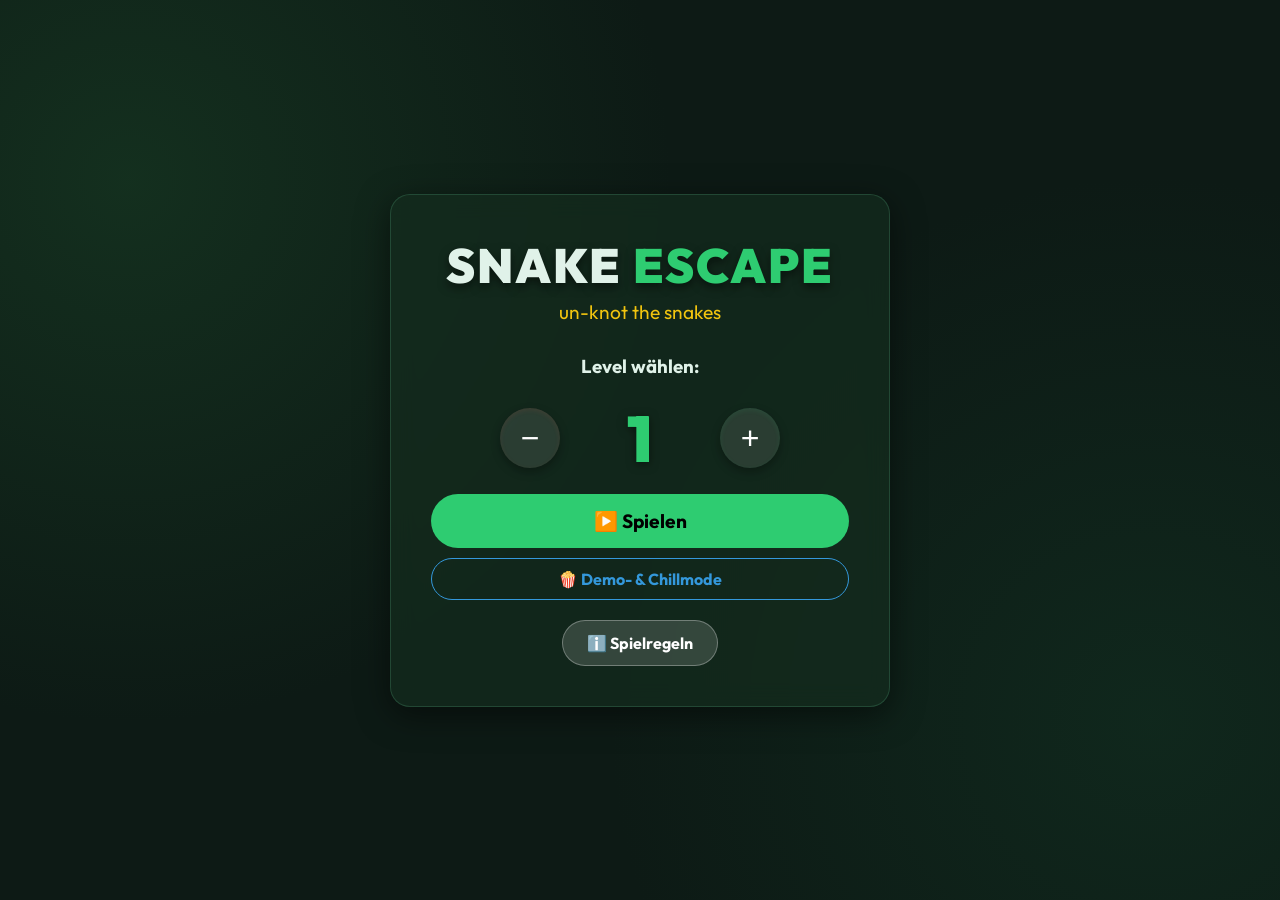
<file: index.html>
<!DOCTYPE html>
<html lang="de">
<head>
    <meta charset="UTF-8">
    <meta name="viewport" content="width=device-width, initial-scale=1.0, maximum-scale=1.0, user-scalable=no">
    <title>Snake Escape - True Slither Edition</title>
    <link rel="icon" type="image/png" href="favicon.png">
    <link href="https://fonts.googleapis.com/css2?family=Outfit:wght@400;700;900&display=swap" rel="stylesheet">
    <link rel="stylesheet" href="style.css">
</head>
<body>
    <div id="app">
        <!-- Start Screen -->
        <div id="start-screen" class="screen active">
            <div class="glass-panel text-center">
                <h1>SNAKE <span>ESCAPE</span></h1>
                <p class="subtitle" style="color: #f1c40f;">un-knot the snakes</p>
                
                <div class="level-selection">
                    <h3>Level wählen:</h3>
                    <div class="level-selector">
                        <button class="btn-icon btn-large btn-minus" id="prev-level-btn" onclick="changeLevel(-1)">−</button>
                        <div class="level-display">
                            <span id="level-number-display">1</span>
                        </div>
                        <button class="btn-icon btn-large btn-plus" id="next-level-btn" onclick="changeLevel(1)">+</button>
                    </div>
                    <p id="lock-warning" class="warning-text" style="opacity: 0;">Level noch gesperrt!</p>
                    
                    <button class="btn btn-primary" onclick="startSelectedLevel()" style="margin-top: 10px; width: 100%; font-size: 1.2rem; padding: 15px;">▶️ Spielen</button>
                    <button class="btn btn-secondary" onclick="startAutoPlay()" style="margin-top: 10px; width: 100%; font-size: 1rem; padding: 10px; border-color: var(--snake-blue); color: var(--snake-blue);">🍿 Demo- & Chillmode</button>
                </div>
                
                <button class="btn btn-info-main" style="margin-top: 20px;" onclick="openInfoModal()">ℹ️ Spielregeln</button>
            </div>
        </div>

        <!-- Game Screen -->
        <div id="game-screen" class="screen">
            <header class="hud">
                <button class="btn-icon" onclick="goHome()" title="Beenden">🏠</button>
                <div class="hud-center">
                    <div style="display: flex; align-items: center; gap: 15px;">
                        <button class="btn-icon btn-minus" onclick="changeLevelInGame(-1)" id="hud-prev-level" style="width: 30px; height: 30px; font-size: 1.2rem; border-radius: 5px;">−</button>
                        <h2 id="current-level-title" style="margin: 0;">Level 1</h2>
                        <button class="btn-icon btn-plus" onclick="changeLevelInGame(1)" id="hud-next-level" style="width: 30px; height: 30px; font-size: 1.2rem; border-radius: 5px;">+</button>
                    </div>
                    <div class="lives-display" id="lives-container"></div>
                </div>
                <div class="right-hud">
                    <button class="btn-icon" onclick="restartLevel()" title="Level Neu Starten">🔄</button>
                    <button class="btn-icon" onclick="openInfoModal()" title="Info">ℹ️</button>
                </div>
            </header>
            
            <main class="game-container">
                <div id="board-wrapper">
                    <div id="grid-bg"></div>
                    <svg id="game-svg" width="100%" height="100%">
                    <!-- SVG content dynamically generated -->
                    <g id="grid-layer"></g>
                    <g id="obstacles-layer"></g>
                    <g id="portals-layer"></g>
                    <g id="snakes-layer"></g>
                </svg>
                </div>
            </main>
        </div>

        <!-- Info Modal -->
        <div id="info-modal" class="modal">
            <div class="modal-content glass-panel">
                <button class="close-btn" onclick="closeInfoModal()">×</button>
                <h2>Spielregeln</h2>
                <div class="rules-content">
                    <p>🐍 <strong>Das Ziel:</strong> Klicke auf die Schlangenköpfe, damit sie sich aus dem Dschungel schlängeln. Entwirre das Chaos!</p>
                    <p>🚧 <strong>Die Regeln:</strong> Eine Schlange kann sich nur auf den Weg machen, wenn die gerade Linie von ihrem Kopf bis zum Spielfeldrand <strong>komplett frei</strong> von anderen Schlangenkörpern ist.</p>
                    <hr>
                    <h3>Features:</h3>
                    <ul>
                        <li>❤️ <strong>Leben:</strong> Du hast eine begrenzte Anzahl an Leben pro Level. Klickst du eine blockierte Schlange an, verlierst du ein Leben. Bei 0 Leben startet das Level neu!</li>
                        <li>🪨 <strong>Felsen:</strong> In höheren Leveln tauchen Felsen auf, um die herum du planen musst.</li>
                        <li>♾️ <strong>Endlos lösbar:</strong> Jedes Level wird dynamisch und garantiert lösbar generiert. Es gibt 99 Schwierigkeitsgrade!</li>
                    </ul>
                </div>
            </div>
        </div>

        <!-- Level Complete Screen -->
        <div id="win-screen" class="screen glass-panel" style="padding: 40px; margin: auto; max-width: 500px; z-index: 50;">
            <div class="text-center">
                <h2>Level Geschafft! 🎉</h2>
                <p>Das Knäuel ist entwirrt.</p>
                <div class="win-buttons">
                    <button class="btn btn-secondary-solid" onclick="restartLevel()">🔄 Neues Layout</button>
                    <button class="btn btn-primary" id="next-level-btn" onclick="nextLevel()">Nächstes Level ➡️</button>
                    <button class="btn btn-secondary" onclick="goHome()">🏠 Menü</button>
                </div>
            </div>
        </div>

        <!-- Game Complete Screen -->
        <div id="game-complete-screen" class="screen glass-panel" style="padding: 40px; margin: auto; max-width: 600px; z-index: 50;">
            <div class="text-center">
                <h1 style="color: var(--snake-yellow); font-size: 4rem;">🏆</h1>
                <h2 style="font-size: 2.5rem; margin-bottom: 10px; text-shadow: 0 0 20px var(--snake-yellow);">Spiel Durchgespielt!</h2>
                <p style="font-size: 1.2rem; margin-bottom: 20px;">Wahnsinn! Du hast alle 99 Level von Snake Escape gemeistert und jedes noch so verstrickte Schlangen-Knäuel gelöst.</p>
                <p style="font-size: 1rem; color: var(--snake-green); margin-bottom: 30px;">Du bist ein wahrer Schlangenflüsterer!</p>
                <div class="win-buttons">
                    <button class="btn btn-primary" onclick="goHome()">Zurück ins Menü</button>
                </div>
            </div>
        </div>
    </div>

    <script src="script.js"></script>
</body>
</html>
</file>
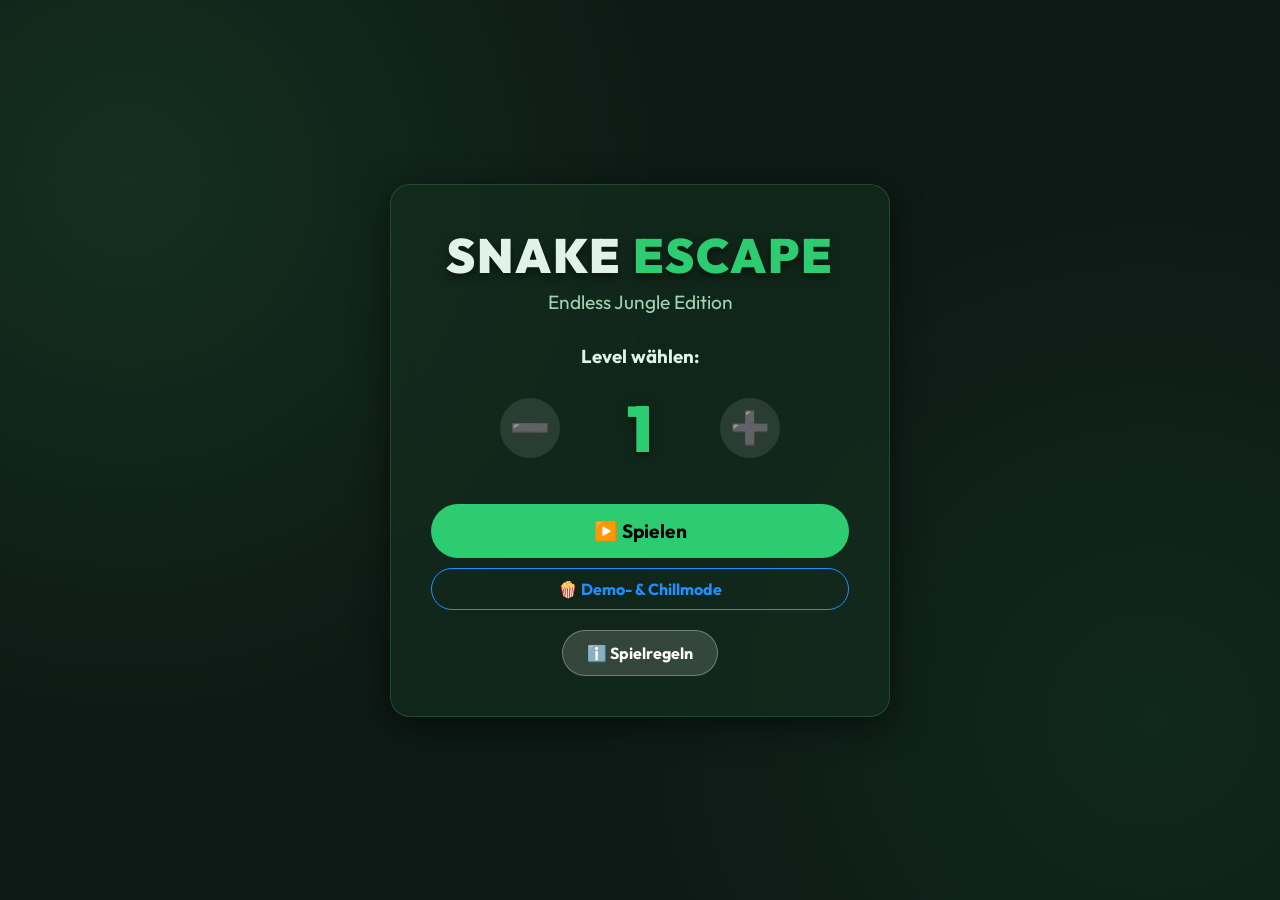
<file: versions/v1/index.html>
<!DOCTYPE html>
<html lang="de">
<head>
    <meta charset="UTF-8">
    <meta name="viewport" content="width=device-width, initial-scale=1.0, maximum-scale=1.0, user-scalable=no">
    <title>Snake Escape - True Slither Edition</title>
    <link href="https://fonts.googleapis.com/css2?family=Outfit:wght@400;700;900&display=swap" rel="stylesheet">
    <link rel="stylesheet" href="style.css">
</head>
<body>
    <div id="app">
        <!-- Start Screen -->
        <div id="start-screen" class="screen active">
            <div class="glass-panel text-center">
                <h1>SNAKE <span>ESCAPE</span></h1>
                <p class="subtitle">Endless Jungle Edition</p>
                
                <div class="level-selection">
                    <h3>Level wählen:</h3>
                    <div class="level-selector">
                        <button class="btn-icon btn-large" onclick="changeLevel(-1)">➖</button>
                        <div class="level-display">
                            <span id="level-number-display">1</span>
                        </div>
                        <button class="btn-icon btn-large" onclick="changeLevel(1)">➕</button>
                    </div>
                    <p id="lock-warning" class="warning-text" style="opacity: 0;">Level noch gesperrt!</p>
                    
                    <button class="btn btn-primary" onclick="startSelectedLevel()" style="margin-top: 10px; width: 100%; font-size: 1.2rem; padding: 15px;">▶️ Spielen</button>
                    <button class="btn btn-secondary" onclick="startAutoPlay()" style="margin-top: 10px; width: 100%; font-size: 1rem; padding: 10px; border-color: var(--snake-blue); color: var(--snake-blue);">🍿 Demo- & Chillmode</button>
                </div>
                
                <button class="btn btn-info-main" style="margin-top: 20px;" onclick="openInfoModal()">ℹ️ Spielregeln</button>
            </div>
        </div>

        <!-- Game Screen -->
        <div id="game-screen" class="screen">
            <header class="hud">
                <button class="btn-icon" onclick="goHome()" title="Beenden">🏠</button>
                <div class="hud-center">
                    <h2 id="current-level-title">Level 1</h2>
                    <div id="lives-container" class="lives-display">
                        <!-- Hearts injected by JS -->
                    </div>
                </div>
                <div class="right-hud">
                    <button class="btn-icon" onclick="restartLevel()" title="Level Neu Starten">🔄</button>
                    <button class="btn-icon" onclick="openInfoModal()" title="Info">ℹ️</button>
                </div>
            </header>
            
            <main class="game-container">
                <div id="board-wrapper">
                    <div id="grid-bg"></div>
                    <svg id="game-svg" xmlns="http://www.w3.org/2000/svg">
                        <g id="svg-rocks"></g>
                        <g id="svg-snakes"></g>
                    </svg>
                </div>
            </main>
        </div>

        <!-- Info Modal -->
        <div id="info-modal" class="modal">
            <div class="modal-content glass-panel">
                <button class="close-btn" onclick="closeInfoModal()">×</button>
                <h2>Spielregeln</h2>
                <div class="rules-content">
                    <p>🐍 <strong>Das Ziel:</strong> Klicke auf die Schlangenköpfe, damit sie sich aus dem Dschungel schlängeln. Entwirre das Chaos!</p>
                    <p>🚧 <strong>Die Regeln:</strong> Eine Schlange kann sich nur auf den Weg machen, wenn die gerade Linie von ihrem Kopf bis zum Spielfeldrand <strong>komplett frei</strong> von anderen Schlangenkörpern ist.</p>
                    <hr>
                    <h3>Features:</h3>
                    <ul>
                        <li>❤️ <strong>Leben:</strong> Du hast eine begrenzte Anzahl an Leben pro Level. Klickst du eine blockierte Schlange an, verlierst du ein Leben. Bei 0 Leben startet das Level neu!</li>
                        <li>🪨 <strong>Felsen:</strong> In höheren Leveln tauchen Felsen auf, um die herum du planen musst.</li>
                        <li>♾️ <strong>Endlos lösbar:</strong> Jedes Level wird dynamisch und garantiert lösbar generiert. Es gibt 99 Schwierigkeitsgrade!</li>
                    </ul>
                </div>
            </div>
        </div>

        <!-- Level Complete Modal -->
        <div id="win-modal" class="modal">
            <div class="modal-content glass-panel text-center">
                <h2>Level Geschafft! 🎉</h2>
                <p>Das Knäuel ist entwirrt.</p>
                <div class="win-buttons">
                    <button class="btn" onclick="restartLevel()">🔄 Neues Layout</button>
                    <button class="btn btn-primary" id="next-level-btn" onclick="nextLevel()">Nächstes Level ➡️</button>
                    <button class="btn btn-secondary" onclick="goHome()">🏠 Menü</button>
                </div>
            </div>
        </div>
    </div>

    <script src="script.js"></script>
</body>
</html>
</file>
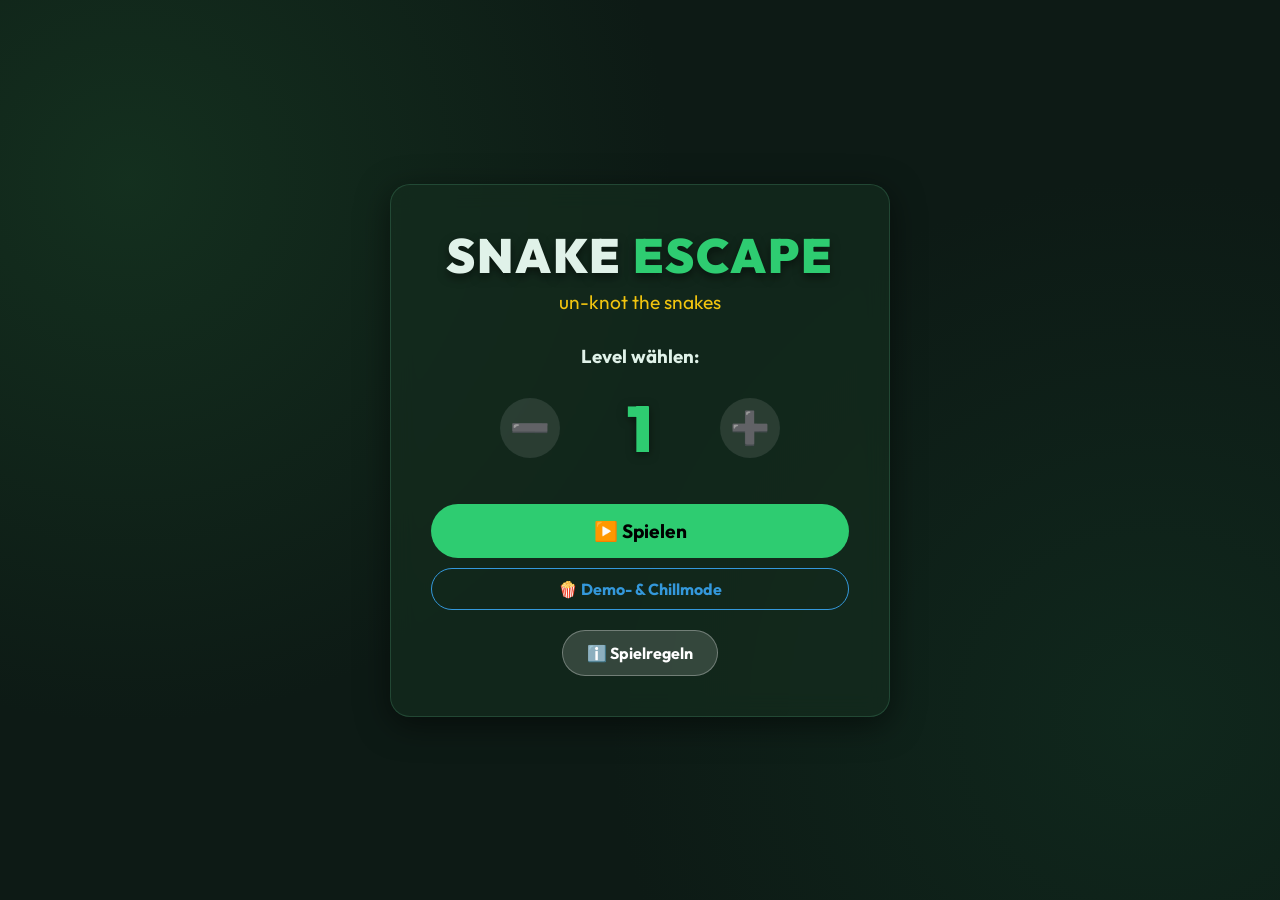
<file: versions/v10/index.html>
<!DOCTYPE html>
<html lang="de">
<head>
    <meta charset="UTF-8">
    <meta name="viewport" content="width=device-width, initial-scale=1.0, maximum-scale=1.0, user-scalable=no">
    <title>Snake Escape - True Slither Edition</title>
    <link href="https://fonts.googleapis.com/css2?family=Outfit:wght@400;700;900&display=swap" rel="stylesheet">
    <link rel="stylesheet" href="style.css">
</head>
<body>
    <div id="app">
        <!-- Start Screen -->
        <div id="start-screen" class="screen active">
            <div class="glass-panel text-center">
                <h1>SNAKE <span>ESCAPE</span></h1>
                <p class="subtitle" style="color: #f1c40f;">un-knot the snakes</p>
                
                <div class="level-selection">
                    <h3>Level wählen:</h3>
                    <div class="level-selector">
                        <button class="btn-icon btn-large" onclick="changeLevel(-1)">➖</button>
                        <div class="level-display">
                            <span id="level-number-display">1</span>
                        </div>
                        <button class="btn-icon btn-large" onclick="changeLevel(1)">➕</button>
                    </div>
                    <p id="lock-warning" class="warning-text" style="opacity: 0;">Level noch gesperrt!</p>
                    
                    <button class="btn btn-primary" onclick="startSelectedLevel()" style="margin-top: 10px; width: 100%; font-size: 1.2rem; padding: 15px;">▶️ Spielen</button>
                    <button class="btn btn-secondary" onclick="startAutoPlay()" style="margin-top: 10px; width: 100%; font-size: 1rem; padding: 10px; border-color: var(--snake-blue); color: var(--snake-blue);">🍿 Demo- & Chillmode</button>
                </div>
                
                <button class="btn btn-info-main" style="margin-top: 20px;" onclick="openInfoModal()">ℹ️ Spielregeln</button>
            </div>
        </div>

        <!-- Game Screen -->
        <div id="game-screen" class="screen">
            <header class="hud">
                <button class="btn-icon" onclick="goHome()" title="Beenden">🏠</button>
                <div class="hud-center">
                    <h2 id="current-level-title">Level 1</h2>
                    <div id="lives-container" class="lives-display">
                        <!-- Hearts injected by JS -->
                    </div>
                </div>
                <div class="right-hud">
                    <button class="btn-icon" onclick="restartLevel()" title="Level Neu Starten">🔄</button>
                    <button class="btn-icon" onclick="openInfoModal()" title="Info">ℹ️</button>
                </div>
            </header>
            
            <main class="game-container">
                <div id="board-wrapper">
                    <div id="grid-bg"></div>
                    <svg id="game-svg" width="100%" height="100%">
                    <!-- SVG content dynamically generated -->
                    <g id="grid-layer"></g>
                    <g id="obstacles-layer"></g>
                    <g id="portals-layer"></g>
                    <g id="snakes-layer"></g>
                </svg>
                </div>
            </main>
        </div>

        <!-- Info Modal -->
        <div id="info-modal" class="modal">
            <div class="modal-content glass-panel">
                <button class="close-btn" onclick="closeInfoModal()">×</button>
                <h2>Spielregeln</h2>
                <div class="rules-content">
                    <p>🐍 <strong>Das Ziel:</strong> Klicke auf die Schlangenköpfe, damit sie sich aus dem Dschungel schlängeln. Entwirre das Chaos!</p>
                    <p>🚧 <strong>Die Regeln:</strong> Eine Schlange kann sich nur auf den Weg machen, wenn die gerade Linie von ihrem Kopf bis zum Spielfeldrand <strong>komplett frei</strong> von anderen Schlangenkörpern ist.</p>
                    <hr>
                    <h3>Features:</h3>
                    <ul>
                        <li>❤️ <strong>Leben:</strong> Du hast eine begrenzte Anzahl an Leben pro Level. Klickst du eine blockierte Schlange an, verlierst du ein Leben. Bei 0 Leben startet das Level neu!</li>
                        <li>🪨 <strong>Felsen:</strong> In höheren Leveln tauchen Felsen auf, um die herum du planen musst.</li>
                        <li>♾️ <strong>Endlos lösbar:</strong> Jedes Level wird dynamisch und garantiert lösbar generiert. Es gibt 99 Schwierigkeitsgrade!</li>
                    </ul>
                </div>
            </div>
        </div>

        <!-- Level Complete Modal -->
        <div id="win-modal" class="modal">
            <div class="modal-content glass-panel text-center">
                <h2>Level Geschafft! 🎉</h2>
                <p>Das Knäuel ist entwirrt.</p>
                <div class="win-buttons">
                    <button class="btn" onclick="restartLevel()">🔄 Neues Layout</button>
                    <button class="btn btn-primary" id="next-level-btn" onclick="nextLevel()">Nächstes Level ➡️</button>
                    <button class="btn btn-secondary" onclick="goHome()">🏠 Menü</button>
                </div>
            </div>
        </div>
    </div>

    <script src="script.js"></script>
</body>
</html>
</file>
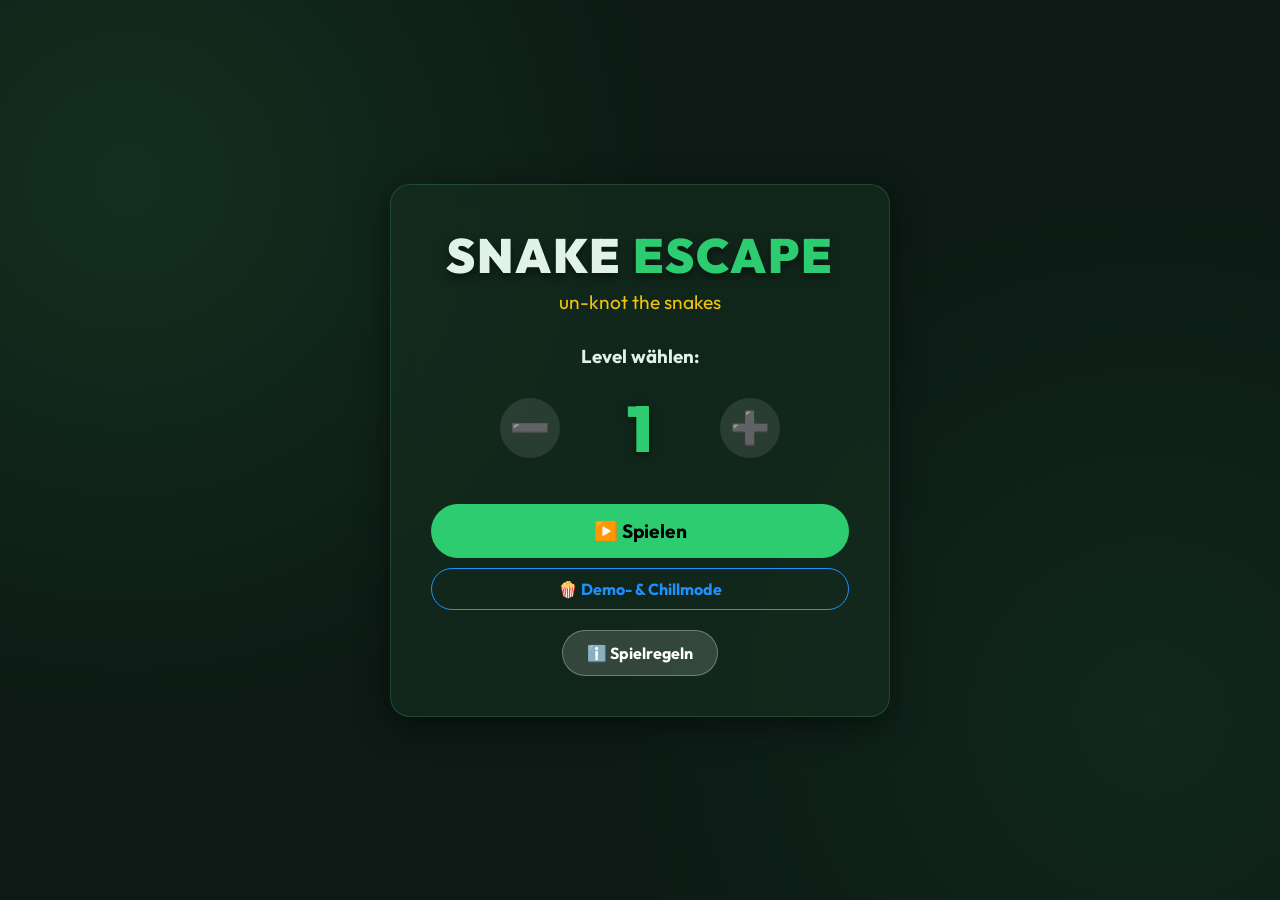
<file: versions/v3/index.html>
<!DOCTYPE html>
<html lang="de">
<head>
    <meta charset="UTF-8">
    <meta name="viewport" content="width=device-width, initial-scale=1.0, maximum-scale=1.0, user-scalable=no">
    <title>Snake Escape - True Slither Edition</title>
    <link href="https://fonts.googleapis.com/css2?family=Outfit:wght@400;700;900&display=swap" rel="stylesheet">
    <link rel="stylesheet" href="style.css">
</head>
<body>
    <div id="app">
        <!-- Start Screen -->
        <div id="start-screen" class="screen active">
            <div class="glass-panel text-center">
                <h1>SNAKE <span>ESCAPE</span></h1>
                <p class="subtitle" style="color: #f1c40f;">un-knot the snakes</p>
                
                <div class="level-selection">
                    <h3>Level wählen:</h3>
                    <div class="level-selector">
                        <button class="btn-icon btn-large" onclick="changeLevel(-1)">➖</button>
                        <div class="level-display">
                            <span id="level-number-display">1</span>
                        </div>
                        <button class="btn-icon btn-large" onclick="changeLevel(1)">➕</button>
                    </div>
                    <p id="lock-warning" class="warning-text" style="opacity: 0;">Level noch gesperrt!</p>
                    
                    <button class="btn btn-primary" onclick="startSelectedLevel()" style="margin-top: 10px; width: 100%; font-size: 1.2rem; padding: 15px;">▶️ Spielen</button>
                    <button class="btn btn-secondary" onclick="startAutoPlay()" style="margin-top: 10px; width: 100%; font-size: 1rem; padding: 10px; border-color: var(--snake-blue); color: var(--snake-blue);">🍿 Demo- & Chillmode</button>
                </div>
                
                <button class="btn btn-info-main" style="margin-top: 20px;" onclick="openInfoModal()">ℹ️ Spielregeln</button>
            </div>
        </div>

        <!-- Game Screen -->
        <div id="game-screen" class="screen">
            <header class="hud">
                <button class="btn-icon" onclick="goHome()" title="Beenden">🏠</button>
                <div class="hud-center">
                    <h2 id="current-level-title">Level 1</h2>
                    <div id="lives-container" class="lives-display">
                        <!-- Hearts injected by JS -->
                    </div>
                </div>
                <div class="right-hud">
                    <button class="btn-icon" onclick="restartLevel()" title="Level Neu Starten">🔄</button>
                    <button class="btn-icon" onclick="openInfoModal()" title="Info">ℹ️</button>
                </div>
            </header>
            
            <main class="game-container">
                <div id="board-wrapper">
                    <div id="grid-bg"></div>
                    <svg id="game-svg" xmlns="http://www.w3.org/2000/svg">
                        <g id="svg-rocks"></g>
                        <g id="svg-snakes"></g>
                    </svg>
                </div>
            </main>
        </div>

        <!-- Info Modal -->
        <div id="info-modal" class="modal">
            <div class="modal-content glass-panel">
                <button class="close-btn" onclick="closeInfoModal()">×</button>
                <h2>Spielregeln</h2>
                <div class="rules-content">
                    <p>🐍 <strong>Das Ziel:</strong> Klicke auf die Schlangenköpfe, damit sie sich aus dem Dschungel schlängeln. Entwirre das Chaos!</p>
                    <p>🚧 <strong>Die Regeln:</strong> Eine Schlange kann sich nur auf den Weg machen, wenn die gerade Linie von ihrem Kopf bis zum Spielfeldrand <strong>komplett frei</strong> von anderen Schlangenkörpern ist.</p>
                    <hr>
                    <h3>Features:</h3>
                    <ul>
                        <li>❤️ <strong>Leben:</strong> Du hast eine begrenzte Anzahl an Leben pro Level. Klickst du eine blockierte Schlange an, verlierst du ein Leben. Bei 0 Leben startet das Level neu!</li>
                        <li>🪨 <strong>Felsen:</strong> In höheren Leveln tauchen Felsen auf, um die herum du planen musst.</li>
                        <li>♾️ <strong>Endlos lösbar:</strong> Jedes Level wird dynamisch und garantiert lösbar generiert. Es gibt 99 Schwierigkeitsgrade!</li>
                    </ul>
                </div>
            </div>
        </div>

        <!-- Level Complete Modal -->
        <div id="win-modal" class="modal">
            <div class="modal-content glass-panel text-center">
                <h2>Level Geschafft! 🎉</h2>
                <p>Das Knäuel ist entwirrt.</p>
                <div class="win-buttons">
                    <button class="btn" onclick="restartLevel()">🔄 Neues Layout</button>
                    <button class="btn btn-primary" id="next-level-btn" onclick="nextLevel()">Nächstes Level ➡️</button>
                    <button class="btn btn-secondary" onclick="goHome()">🏠 Menü</button>
                </div>
            </div>
        </div>
    </div>

    <script src="script.js"></script>
</body>
</html>
</file>
<file: style.css>
:root {
    --bg-color: #0d1a15;
    --glass-bg: rgba(20, 45, 30, 0.7);
    --glass-border: rgba(100, 200, 150, 0.2);
    
    --snake-green: #2ecc71;
    --snake-red: #e74c3c;
    --snake-blue: #3498db;
    --snake-yellow: #f1c40f;
    --snake-purple: #9b59b6;
    --snake-orange: #e67e22;
    --snake-cyan: #00bcd4;
    --snake-pink: #ff7979;
    --snake-teal: #1abc9c;
    --snake-lime: #badc58;
    
    --text-main: #e0f2e9;
    --accent: #2ecc71;
    
    --tile-size: 40px;
}

* {
    box-sizing: border-box;
    margin: 0;
    padding: 0;
}

body {
    font-family: 'Outfit', sans-serif;
    background-color: var(--bg-color);
    background-image: 
        radial-gradient(circle at 10% 20%, rgba(30, 80, 45, 0.4) 0%, transparent 40%),
        radial-gradient(circle at 90% 80%, rgba(20, 60, 40, 0.4) 0%, transparent 40%);
    color: var(--text-main);
    overflow: hidden;
    touch-action: manipulation;
}

#app {
    width: 100vw;
    height: 100vh;
    position: relative;
}

.screen {
    position: absolute;
    top: 0; left: 0; right: 0; bottom: 0;
    display: none;
    flex-direction: column;
}

.screen.active {
    display: flex;
}

.glass-panel {
    background: var(--glass-bg);
    backdrop-filter: blur(12px);
    -webkit-backdrop-filter: blur(12px);
    border: 1px solid var(--glass-border);
    border-radius: 20px;
    box-shadow: 0 8px 32px rgba(0, 0, 0, 0.5);
}

#start-screen {
    justify-content: center;
    align-items: center;
    padding: 20px;
    z-index: 50;
}

#start-screen .glass-panel {
    padding: 40px;
    max-width: 500px;
    width: 100%;
}

h1 {
    font-size: 3rem;
    font-weight: 900;
    letter-spacing: 2px;
    margin-bottom: 5px;
    text-shadow: 0 4px 10px rgba(0,0,0,0.5);
}

h1 span {
    color: var(--accent);
}

.subtitle {
    font-size: 1.2rem;
    color: #a0d4b5;
    margin-bottom: 30px;
}

.level-selection h3 {
    margin-bottom: 15px;
}

.level-selector {
    display: flex;
    justify-content: center;
    align-items: center;
    gap: 20px;
    margin: 20px 0 5px 0;
}

.primary-btn {
    background: linear-gradient(145deg, #2ecc71, #27ae60);
    color: #000;
    border: none;
    padding: 15px 40px;
    font-size: 1.5rem;
    font-weight: 800;
    border-radius: 30px;
    cursor: pointer;
    width: 100%;
    transition: all 0.2s cubic-bezier(0.175, 0.885, 0.32, 1.275);
    font-family: inherit;
    margin-bottom: 15px;
    box-shadow: 0 6px 15px rgba(46, 204, 113, 0.4), inset 0 2px 5px rgba(255,255,255,0.3);
}
.primary-btn:hover {
    transform: translateY(-3px) scale(1.02);
    box-shadow: 0 10px 20px rgba(46, 204, 113, 0.5), inset 0 2px 5px rgba(255,255,255,0.4);
    filter: brightness(1.1);
}
.primary-btn:active {
    transform: translateY(2px) scale(0.98);
    box-shadow: 0 3px 10px rgba(46, 204, 113, 0.4);
}
.secondary-btn {
    background: linear-gradient(145deg, rgba(52, 152, 219, 0.1), rgba(52, 152, 219, 0.02));
    color: #3498db;
    border: 2px solid #3498db;
    padding: 12px 30px;
    font-size: 1.2rem;
    font-weight: bold;
    border-radius: 25px;
    cursor: pointer;
    width: 100%;
    transition: all 0.2s cubic-bezier(0.175, 0.885, 0.32, 1.275);
    font-family: inherit;
    margin-bottom: 15px;
    box-shadow: 0 4px 10px rgba(0,0,0,0.2);
}
.secondary-btn:hover {
    background: linear-gradient(145deg, rgba(52, 152, 219, 0.2), rgba(52, 152, 219, 0.05));
    transform: translateY(-2px) scale(1.02);
    box-shadow: 0 6px 15px rgba(52, 152, 219, 0.3);
}
.secondary-btn:active {
    transform: translateY(2px) scale(0.98);
    box-shadow: 0 2px 5px rgba(52, 152, 219, 0.3);
}

.level-display {
    font-size: 4rem;
    font-weight: 900;
    width: 120px;
    text-align: center;
    color: var(--accent);
    text-shadow: 0 2px 10px rgba(0,0,0,0.5);
}

.warning-text {
    color: var(--snake-red);
    font-weight: bold;
    height: 20px;
    transition: opacity 0.3s;
}

.btn {
    padding: 12px 24px;
    border: none;
    border-radius: 30px;
    font-size: 1rem;
    font-weight: bold;
    cursor: pointer;
    transition: all 0.2s;
    font-family: inherit;
    color: white;
}

.btn-info-main {
    background: rgba(255,255,255,0.15);
    border: 1px solid rgba(255,255,255,0.3);
}
.btn-primary {
    background: var(--accent);
    color: #000;
}
.btn-primary:disabled {
    background: #555;
    color: #999;
    cursor: not-allowed;
}
.btn-secondary {
    background: transparent;
    border: 1px solid var(--text-main);
}
.btn-secondary-solid {
    background: #e0f2e9;
    color: #000;
    border: none;
}
.btn:hover:not(:disabled) {
    transform: scale(1.05);
}

.hud {
    display: flex;
    justify-content: space-between;
    align-items: center;
    padding: 15px 20px;
    background: rgba(0,0,0,0.3);
    backdrop-filter: blur(5px);
    z-index: 10;
}

.hud-center {
    display: flex;
    flex-direction: column;
    align-items: center;
    gap: 4px;
}

.lives-display {
    display: flex;
    gap: 5px;
    height: 24px;
}

.heart {
    font-size: 1.2rem;
    transition: all 0.3s cubic-bezier(0.175, 0.885, 0.32, 1.275);
}

.heart.lost {
    opacity: 0.2;
    transform: scale(0.5);
    filter: grayscale(100%);
}

.heart.pop {
    animation: heartPop 0.4s ease-out;
}

@keyframes heartPop {
    0% { transform: scale(1); }
    50% { transform: scale(1.5); }
    100% { transform: scale(1); }
}

.level-controls button {
    width: 60px;
    height: 60px;
    border-radius: 50%;
    font-size: 2.2rem;
    font-weight: bold;
    cursor: pointer;
    transition: all 0.2s cubic-bezier(0.175, 0.885, 0.32, 1.275);
    display: flex;
    align-items: center;
    justify-content: center;
    line-height: 1;
    color: white;
    background: linear-gradient(145deg, rgba(255,255,255,0.2), rgba(255,255,255,0.05));
    border: 2px solid rgba(255,255,255,0.3);
    box-shadow: 0 4px 10px rgba(0,0,0,0.3), inset 0 2px 5px rgba(255,255,255,0.1);
}
.level-controls button:active {
    transform: scale(0.9) translateY(2px);
    box-shadow: 0 2px 5px rgba(0,0,0,0.3);
}
.btn-minus {
    background: linear-gradient(145deg, rgba(231, 76, 60, 0.2), rgba(231, 76, 60, 0.05));
    border: 2px solid rgba(231, 76, 60, 0.4);
    color: white;
    box-shadow: 0 4px 10px rgba(0,0,0,0.3), inset 0 2px 5px rgba(231,76,60,0.1);
}
.btn-minus:hover {
    background: linear-gradient(145deg, rgba(231, 76, 60, 0.4), rgba(231, 76, 60, 0.1));
    border-color: #e74c3c;
    color: #e74c3c;
    box-shadow: 0 6px 15px rgba(231, 76, 60, 0.3), inset 0 2px 5px rgba(255,255,255,0.2);
    transform: translateY(-2px);
}
.btn-plus {
    background: linear-gradient(145deg, rgba(46, 204, 113, 0.2), rgba(46, 204, 113, 0.05));
    border: 2px solid rgba(46, 204, 113, 0.4);
    color: white;
    box-shadow: 0 4px 10px rgba(0,0,0,0.3), inset 0 2px 5px rgba(46,204,113,0.1);
}
.btn-plus:hover {
    background: linear-gradient(145deg, rgba(46, 204, 113, 0.4), rgba(46, 204, 113, 0.1));
    border-color: #2ecc71;
    color: #2ecc71;
    box-shadow: 0 6px 15px rgba(46, 204, 113, 0.3), inset 0 2px 5px rgba(255,255,255,0.2);
    transform: translateY(-2px);
}

.btn-icon {
    background: rgba(255,255,255,0.1);
    border: none;
    color: white;
    font-size: 1.5rem;
    width: 44px;
    height: 44px;
    border-radius: 50%;
    cursor: pointer;
    display: flex;
    justify-content: center;
    align-items: center;
    transition: 0.2s;
}
.btn-icon:hover {
    background: rgba(255,255,255,0.2);
}
.btn-large {
    width: 60px;
    height: 60px;
    font-size: 2rem;
}

.right-hud {
    display: flex;
    gap: 10px;
}

.game-container {
    flex: 1;
    display: flex;
    justify-content: center;
    align-items: center;
    overflow: hidden;
    padding: 10px;
}

#board-wrapper {
    position: relative;
}

#game-svg {
    position: absolute;
    top: 0; left: 0;
    width: 100%; height: 100%;
    z-index: 2;
    overflow: visible;
}

.snake-body {
    fill: none;
    stroke-linecap: round;
    stroke-linejoin: round;
    transition: opacity 0.3s;
    cursor: pointer;
}

.snake-head {
    fill: currentColor;
    cursor: pointer;
    transform-origin: 0px 10px;
}

.snake-group {
    filter: drop-shadow(0 4px 6px rgba(0,0,0,0.4));
    transition: filter 0.3s;
}

.snake-group:hover {
    filter: drop-shadow(0 0 10px currentColor);
}

.idle-look {
    animation: headLookAround 2s ease-in-out;
}

@keyframes headLookAround {
    0% { transform: rotate(0deg); }
    20% { transform: rotate(-12deg); }
    40% { transform: rotate(12deg); }
    60% { transform: rotate(-6deg); }
    80% { transform: rotate(6deg); }
    100% { transform: rotate(0deg); }
}

.snake-tongue {
    stroke: red;
    stroke-width: 1.5px;
    fill: none;
    transform-origin: 0px -15px;
    transform: scaleY(0);
}

.snake-head.flick .snake-tongue {
    animation: tongueFlick 0.6s ease-in-out;
}

@keyframes tongueFlick {
    0% { transform: scaleY(0); }
    15% { transform: scaleY(1); }
    30% { transform: scaleY(0); }
    45% { transform: scaleY(1); }
    60% { transform: scaleY(0); }
    100% { transform: scaleY(0); }
}

.snake-eye {
    fill: #fff;
}

.rock-rect {
    stroke-width: 3;
    rx: 6; ry: 6;
    filter: drop-shadow(0 4px 4px rgba(0,0,0,0.5));
}

.moving-obstacle {
    transition: x 0.4s linear, y 0.4s linear;
}

.portal-hole {
    fill: #050a08;
    stroke-width: 3;
    animation: portalPulse 2s infinite alternate ease-in-out;
}

@keyframes portalPulse {
    0% { stroke-width: 2; filter: drop-shadow(0 0 2px currentColor); }
    100% { stroke-width: 5; filter: drop-shadow(0 0 10px currentColor); }
}
.rock-brown {
    fill: #5d4037;
    stroke: #3e2723;
}
.rock-gray {
    fill: #7f8c8d;
    stroke: #2c3e50;
}
.rock-mossy {
    fill: #4a5d23;
    stroke: #2e3e14;
}

.wiggle {
    animation: wiggleAnim 0.3s ease-in-out;
}

.flash-anim {
    animation: doubleFlash 0.6s ease-in-out;
}

.hint-flash {
    animation: tripleFlash 0.9s ease-in-out;
}

@keyframes tripleFlash {
    0% { filter: drop-shadow(0 4px 6px rgba(0,0,0,0.4)); }
    16% { filter: drop-shadow(0 0 15px currentColor); }
    33% { filter: drop-shadow(0 4px 6px rgba(0,0,0,0.4)); }
    50% { filter: drop-shadow(0 0 15px currentColor); }
    66% { filter: drop-shadow(0 4px 6px rgba(0,0,0,0.4)); }
    83% { filter: drop-shadow(0 0 15px currentColor); }
    100% { filter: drop-shadow(0 4px 6px rgba(0,0,0,0.4)); }
}

@keyframes doubleFlash {
    0% { opacity: 1; filter: brightness(1); }
    25% { opacity: 0.4; filter: brightness(2); }
    50% { opacity: 1; filter: brightness(1); }
    75% { opacity: 0.4; filter: brightness(2); }
    100% { opacity: 1; filter: brightness(1); }
}

@keyframes wiggleAnim {
    0% { transform: translateX(0); }
    25% { transform: translateX(-4px); }
    50% { transform: translateX(4px); }
    75% { transform: translateX(-4px); }
    100% { transform: translateX(0); }
}

.modal {
    position: fixed;
    top: 0; left: 0; right: 0; bottom: 0;
    background: rgba(0,0,0,0.7);
    display: none;
    justify-content: center;
    align-items: center;
    z-index: 100;
    padding: 20px;
}

.modal.active {
    display: flex;
}

.modal-content {
    padding: 30px;
    max-width: 500px;
    width: 100%;
    position: relative;
    max-height: 90vh;
    overflow-y: auto;
}

.close-btn {
    position: absolute;
    top: 15px; right: 15px;
    background: transparent;
    border: none;
    color: white;
    font-size: 2rem;
    cursor: pointer;
    line-height: 1;
}

.rules-content {
    margin-top: 20px;
    line-height: 1.6;
}

.rules-content h3 {
    margin: 15px 0 10px;
}
.rules-content ul {
    list-style: none;
}
.rules-content li {
    margin-bottom: 10px;
    background: rgba(0,0,0,0.2);
    padding: 10px;
    border-radius: 8px;
}

.text-center { text-align: center; }
.win-buttons {
    display: flex;
    gap: 10px;
    justify-content: center;
    margin-top: 20px;
    flex-wrap: wrap;
}
</file>
<file: versions/v1/style.css>
:root {
    --bg-color: #0d1a15;
    --glass-bg: rgba(20, 45, 30, 0.7);
    --glass-border: rgba(100, 200, 150, 0.2);
    
    --snake-green: #2ecc71;
    --snake-red: #ff4757;
    --snake-blue: #1e90ff;
    --snake-yellow: #f1c40f;
    --snake-purple: #9b59b6;
    
    --text-main: #e0f2e9;
    --accent: #2ecc71;
    
    --tile-size: 40px;
}

* {
    box-sizing: border-box;
    margin: 0;
    padding: 0;
}

body {
    font-family: 'Outfit', sans-serif;
    background-color: var(--bg-color);
    background-image: 
        radial-gradient(circle at 10% 20%, rgba(30, 80, 45, 0.4) 0%, transparent 40%),
        radial-gradient(circle at 90% 80%, rgba(20, 60, 40, 0.4) 0%, transparent 40%);
    color: var(--text-main);
    overflow: hidden;
    touch-action: manipulation;
}

#app {
    width: 100vw;
    height: 100vh;
    position: relative;
}

.screen {
    position: absolute;
    top: 0; left: 0; right: 0; bottom: 0;
    display: none;
    flex-direction: column;
}

.screen.active {
    display: flex;
}

.glass-panel {
    background: var(--glass-bg);
    backdrop-filter: blur(12px);
    -webkit-backdrop-filter: blur(12px);
    border: 1px solid var(--glass-border);
    border-radius: 20px;
    box-shadow: 0 8px 32px rgba(0, 0, 0, 0.5);
}

#start-screen {
    justify-content: center;
    align-items: center;
    padding: 20px;
    z-index: 50;
}

#start-screen .glass-panel {
    padding: 40px;
    max-width: 500px;
    width: 100%;
}

h1 {
    font-size: 3rem;
    font-weight: 900;
    letter-spacing: 2px;
    margin-bottom: 5px;
    text-shadow: 0 4px 10px rgba(0,0,0,0.5);
}

h1 span {
    color: var(--accent);
}

.subtitle {
    font-size: 1.2rem;
    color: #a0d4b5;
    margin-bottom: 30px;
}

.level-selection h3 {
    margin-bottom: 15px;
}

.level-selector {
    display: flex;
    justify-content: center;
    align-items: center;
    gap: 20px;
    margin: 20px 0 5px 0;
}

.level-display {
    font-size: 4rem;
    font-weight: 900;
    width: 120px;
    text-align: center;
    color: var(--accent);
    text-shadow: 0 2px 10px rgba(0,0,0,0.5);
}

.warning-text {
    color: var(--snake-red);
    font-weight: bold;
    height: 20px;
    transition: opacity 0.3s;
}

.btn {
    padding: 12px 24px;
    border: none;
    border-radius: 30px;
    font-size: 1rem;
    font-weight: bold;
    cursor: pointer;
    transition: all 0.2s;
    font-family: inherit;
    color: white;
}

.btn-info-main {
    background: rgba(255,255,255,0.15);
    border: 1px solid rgba(255,255,255,0.3);
}
.btn-primary {
    background: var(--accent);
    color: #000;
}
.btn-primary:disabled {
    background: #555;
    color: #999;
    cursor: not-allowed;
}
.btn-secondary {
    background: transparent;
    border: 1px solid var(--text-main);
}
.btn:hover:not(:disabled) {
    transform: scale(1.05);
}

.hud {
    display: flex;
    justify-content: space-between;
    align-items: center;
    padding: 15px 20px;
    background: rgba(0,0,0,0.3);
    backdrop-filter: blur(5px);
    z-index: 10;
}

.hud-center {
    display: flex;
    flex-direction: column;
    align-items: center;
    gap: 4px;
}

.lives-display {
    display: flex;
    gap: 5px;
    height: 24px;
}

.heart {
    font-size: 1.2rem;
    transition: all 0.3s cubic-bezier(0.175, 0.885, 0.32, 1.275);
}

.heart.lost {
    opacity: 0.2;
    transform: scale(0.5);
    filter: grayscale(100%);
}

.heart.pop {
    animation: heartPop 0.4s ease-out;
}

@keyframes heartPop {
    0% { transform: scale(1); }
    50% { transform: scale(1.5); }
    100% { transform: scale(1); }
}

.btn-icon {
    background: rgba(255,255,255,0.1);
    border: none;
    color: white;
    font-size: 1.5rem;
    width: 44px;
    height: 44px;
    border-radius: 50%;
    cursor: pointer;
    display: flex;
    justify-content: center;
    align-items: center;
    transition: 0.2s;
}
.btn-icon:hover {
    background: rgba(255,255,255,0.2);
}
.btn-large {
    width: 60px;
    height: 60px;
    font-size: 2rem;
}

.right-hud {
    display: flex;
    gap: 10px;
}

.game-container {
    flex: 1;
    display: flex;
    justify-content: center;
    align-items: center;
    overflow: hidden;
    padding: 10px;
}

#board-wrapper {
    position: relative;
}

#game-svg {
    position: absolute;
    top: 0; left: 0;
    width: 100%; height: 100%;
    z-index: 2;
    overflow: visible;
}

.snake-body {
    fill: none;
    stroke-linecap: round;
    stroke-linejoin: round;
    filter: drop-shadow(0 4px 6px rgba(0,0,0,0.4));
    transition: opacity 0.3s;
    cursor: pointer;
}

.snake-body:hover {
    filter: drop-shadow(0 0 8px currentColor);
}

.snake-head {
    fill: currentColor;
    cursor: pointer;
    filter: drop-shadow(0 4px 6px rgba(0,0,0,0.4));
    transform-origin: center;
}

.snake-group {
    animation: snakeBreathe 4s infinite alternate ease-in-out;
}

@keyframes snakeBreathe {
    0% { transform: translate(-1px, 0px); }
    50% { transform: translate(1px, 1px); }
    100% { transform: translate(0px, -1px); }
}

.idle-look {
    animation: headLookAround 2s ease-in-out;
}

@keyframes headLookAround {
    0% { transform: var(--base-translate) var(--base-rotate) rotate(0deg); }
    20% { transform: var(--base-translate) var(--base-rotate) rotate(-15deg); }
    40% { transform: var(--base-translate) var(--base-rotate) rotate(15deg); }
    60% { transform: var(--base-translate) var(--base-rotate) rotate(-5deg); }
    80% { transform: var(--base-translate) var(--base-rotate) rotate(5deg); }
    100% { transform: var(--base-translate) var(--base-rotate) rotate(0deg); }
}

.snake-eye {
    fill: #fff;
}

.rock-rect {
    fill: #5d4037;
    stroke: #3e2723;
    stroke-width: 3;
    rx: 6; ry: 6;
    filter: drop-shadow(0 4px 4px rgba(0,0,0,0.5));
}

.wiggle {
    animation: wiggleAnim 0.3s ease-in-out;
}

.flash-anim {
    animation: doubleFlash 0.6s ease-in-out;
}

@keyframes doubleFlash {
    0% { opacity: 1; filter: brightness(1); }
    25% { opacity: 0.4; filter: brightness(2); }
    50% { opacity: 1; filter: brightness(1); }
    75% { opacity: 0.4; filter: brightness(2); }
    100% { opacity: 1; filter: brightness(1); }
}

@keyframes wiggleAnim {
    0% { transform: translateX(0); }
    25% { transform: translateX(-4px); }
    50% { transform: translateX(4px); }
    75% { transform: translateX(-4px); }
    100% { transform: translateX(0); }
}

.modal {
    position: fixed;
    top: 0; left: 0; right: 0; bottom: 0;
    background: rgba(0,0,0,0.7);
    display: none;
    justify-content: center;
    align-items: center;
    z-index: 100;
    padding: 20px;
}

.modal.active {
    display: flex;
}

.modal-content {
    padding: 30px;
    max-width: 500px;
    width: 100%;
    position: relative;
    max-height: 90vh;
    overflow-y: auto;
}

.close-btn {
    position: absolute;
    top: 15px; right: 15px;
    background: transparent;
    border: none;
    color: white;
    font-size: 2rem;
    cursor: pointer;
    line-height: 1;
}

.rules-content {
    margin-top: 20px;
    line-height: 1.6;
}

.rules-content h3 {
    margin: 15px 0 10px;
}
.rules-content ul {
    list-style: none;
}
.rules-content li {
    margin-bottom: 10px;
    background: rgba(0,0,0,0.2);
    padding: 10px;
    border-radius: 8px;
}

.text-center { text-align: center; }
.win-buttons {
    display: flex;
    gap: 10px;
    justify-content: center;
    margin-top: 20px;
    flex-wrap: wrap;
}
</file>
<file: versions/v10/style.css>
:root {
    --bg-color: #0d1a15;
    --glass-bg: rgba(20, 45, 30, 0.7);
    --glass-border: rgba(100, 200, 150, 0.2);
    
    --snake-green: #2ecc71;
    --snake-red: #e74c3c;
    --snake-blue: #3498db;
    --snake-yellow: #f1c40f;
    --snake-purple: #9b59b6;
    --snake-orange: #e67e22;
    --snake-cyan: #00bcd4;
    --snake-pink: #ff7979;
    --snake-teal: #1abc9c;
    --snake-lime: #badc58;
    
    --text-main: #e0f2e9;
    --accent: #2ecc71;
    
    --tile-size: 40px;
}

* {
    box-sizing: border-box;
    margin: 0;
    padding: 0;
}

body {
    font-family: 'Outfit', sans-serif;
    background-color: var(--bg-color);
    background-image: 
        radial-gradient(circle at 10% 20%, rgba(30, 80, 45, 0.4) 0%, transparent 40%),
        radial-gradient(circle at 90% 80%, rgba(20, 60, 40, 0.4) 0%, transparent 40%);
    color: var(--text-main);
    overflow: hidden;
    touch-action: manipulation;
}

#app {
    width: 100vw;
    height: 100vh;
    position: relative;
}

.screen {
    position: absolute;
    top: 0; left: 0; right: 0; bottom: 0;
    display: none;
    flex-direction: column;
}

.screen.active {
    display: flex;
}

.glass-panel {
    background: var(--glass-bg);
    backdrop-filter: blur(12px);
    -webkit-backdrop-filter: blur(12px);
    border: 1px solid var(--glass-border);
    border-radius: 20px;
    box-shadow: 0 8px 32px rgba(0, 0, 0, 0.5);
}

#start-screen {
    justify-content: center;
    align-items: center;
    padding: 20px;
    z-index: 50;
}

#start-screen .glass-panel {
    padding: 40px;
    max-width: 500px;
    width: 100%;
}

h1 {
    font-size: 3rem;
    font-weight: 900;
    letter-spacing: 2px;
    margin-bottom: 5px;
    text-shadow: 0 4px 10px rgba(0,0,0,0.5);
}

h1 span {
    color: var(--accent);
}

.subtitle {
    font-size: 1.2rem;
    color: #a0d4b5;
    margin-bottom: 30px;
}

.level-selection h3 {
    margin-bottom: 15px;
}

.level-selector {
    display: flex;
    justify-content: center;
    align-items: center;
    gap: 20px;
    margin: 20px 0 5px 0;
}

.primary-btn {
    background: linear-gradient(145deg, #2ecc71, #27ae60);
    color: #000;
    border: none;
    padding: 15px 40px;
    font-size: 1.5rem;
    font-weight: 800;
    border-radius: 30px;
    cursor: pointer;
    width: 100%;
    transition: all 0.2s cubic-bezier(0.175, 0.885, 0.32, 1.275);
    font-family: inherit;
    margin-bottom: 15px;
    box-shadow: 0 6px 15px rgba(46, 204, 113, 0.4), inset 0 2px 5px rgba(255,255,255,0.3);
}
.primary-btn:hover {
    transform: translateY(-3px) scale(1.02);
    box-shadow: 0 10px 20px rgba(46, 204, 113, 0.5), inset 0 2px 5px rgba(255,255,255,0.4);
    filter: brightness(1.1);
}
.primary-btn:active {
    transform: translateY(2px) scale(0.98);
    box-shadow: 0 3px 10px rgba(46, 204, 113, 0.4);
}
.secondary-btn {
    background: linear-gradient(145deg, rgba(52, 152, 219, 0.1), rgba(52, 152, 219, 0.02));
    color: #3498db;
    border: 2px solid #3498db;
    padding: 12px 30px;
    font-size: 1.2rem;
    font-weight: bold;
    border-radius: 25px;
    cursor: pointer;
    width: 100%;
    transition: all 0.2s cubic-bezier(0.175, 0.885, 0.32, 1.275);
    font-family: inherit;
    margin-bottom: 15px;
    box-shadow: 0 4px 10px rgba(0,0,0,0.2);
}
.secondary-btn:hover {
    background: linear-gradient(145deg, rgba(52, 152, 219, 0.2), rgba(52, 152, 219, 0.05));
    transform: translateY(-2px) scale(1.02);
    box-shadow: 0 6px 15px rgba(52, 152, 219, 0.3);
}
.secondary-btn:active {
    transform: translateY(2px) scale(0.98);
    box-shadow: 0 2px 5px rgba(52, 152, 219, 0.3);
}

.level-display {
    font-size: 4rem;
    font-weight: 900;
    width: 120px;
    text-align: center;
    color: var(--accent);
    text-shadow: 0 2px 10px rgba(0,0,0,0.5);
}

.warning-text {
    color: var(--snake-red);
    font-weight: bold;
    height: 20px;
    transition: opacity 0.3s;
}

.btn {
    padding: 12px 24px;
    border: none;
    border-radius: 30px;
    font-size: 1rem;
    font-weight: bold;
    cursor: pointer;
    transition: all 0.2s;
    font-family: inherit;
    color: white;
}

.btn-info-main {
    background: rgba(255,255,255,0.15);
    border: 1px solid rgba(255,255,255,0.3);
}
.btn-primary {
    background: var(--accent);
    color: #000;
}
.btn-primary:disabled {
    background: #555;
    color: #999;
    cursor: not-allowed;
}
.btn-secondary {
    background: transparent;
    border: 1px solid var(--text-main);
}
.btn:hover:not(:disabled) {
    transform: scale(1.05);
}

.hud {
    display: flex;
    justify-content: space-between;
    align-items: center;
    padding: 15px 20px;
    background: rgba(0,0,0,0.3);
    backdrop-filter: blur(5px);
    z-index: 10;
}

.hud-center {
    display: flex;
    flex-direction: column;
    align-items: center;
    gap: 4px;
}

.lives-display {
    display: flex;
    gap: 5px;
    height: 24px;
}

.heart {
    font-size: 1.2rem;
    transition: all 0.3s cubic-bezier(0.175, 0.885, 0.32, 1.275);
}

.heart.lost {
    opacity: 0.2;
    transform: scale(0.5);
    filter: grayscale(100%);
}

.heart.pop {
    animation: heartPop 0.4s ease-out;
}

@keyframes heartPop {
    0% { transform: scale(1); }
    50% { transform: scale(1.5); }
    100% { transform: scale(1); }
}

.level-controls button {
    background: linear-gradient(145deg, rgba(255,255,255,0.2), rgba(255,255,255,0.05));
    border: 2px solid rgba(255,255,255,0.3);
    width: 60px;
    height: 60px;
    border-radius: 50%;
    color: white;
    font-size: 2.2rem;
    font-weight: bold;
    cursor: pointer;
    transition: all 0.2s cubic-bezier(0.175, 0.885, 0.32, 1.275);
    box-shadow: 0 4px 10px rgba(0,0,0,0.3), inset 0 2px 5px rgba(255,255,255,0.1);
    display: flex;
    align-items: center;
    justify-content: center;
    line-height: 1;
}
.level-controls button:hover {
    background: linear-gradient(145deg, rgba(255,255,255,0.3), rgba(255,255,255,0.1));
    border-color: #2ecc71;
    color: #2ecc71;
    box-shadow: 0 6px 15px rgba(46,204,113,0.3), inset 0 2px 5px rgba(255,255,255,0.2);
    transform: translateY(-2px);
}
.level-controls button:active {
    transform: scale(0.9) translateY(2px);
    box-shadow: 0 2px 5px rgba(0,0,0,0.3);
}

.btn-icon {
    background: rgba(255,255,255,0.1);
    border: none;
    color: white;
    font-size: 1.5rem;
    width: 44px;
    height: 44px;
    border-radius: 50%;
    cursor: pointer;
    display: flex;
    justify-content: center;
    align-items: center;
    transition: 0.2s;
}
.btn-icon:hover {
    background: rgba(255,255,255,0.2);
}
.btn-large {
    width: 60px;
    height: 60px;
    font-size: 2rem;
}

.right-hud {
    display: flex;
    gap: 10px;
}

.game-container {
    flex: 1;
    display: flex;
    justify-content: center;
    align-items: center;
    overflow: hidden;
    padding: 10px;
}

#board-wrapper {
    position: relative;
}

#game-svg {
    position: absolute;
    top: 0; left: 0;
    width: 100%; height: 100%;
    z-index: 2;
    overflow: visible;
}

.snake-body {
    fill: none;
    stroke-linecap: round;
    stroke-linejoin: round;
    transition: opacity 0.3s;
    cursor: pointer;
}

.snake-head {
    fill: currentColor;
    cursor: pointer;
    transform-origin: 0px 10px;
}

.snake-group {
    filter: drop-shadow(0 4px 6px rgba(0,0,0,0.4));
    transition: filter 0.3s;
}

.snake-group:hover {
    filter: drop-shadow(0 0 10px currentColor);
}

.idle-look {
    animation: headLookAround 2s ease-in-out;
}

@keyframes headLookAround {
    0% { transform: rotate(0deg); }
    20% { transform: rotate(-12deg); }
    40% { transform: rotate(12deg); }
    60% { transform: rotate(-6deg); }
    80% { transform: rotate(6deg); }
    100% { transform: rotate(0deg); }
}

.snake-tongue {
    stroke: red;
    stroke-width: 1.5px;
    fill: none;
    transform-origin: 0px -15px;
    transform: scaleY(0);
}

.snake-head.flick .snake-tongue {
    animation: tongueFlick 0.6s ease-in-out;
}

@keyframes tongueFlick {
    0% { transform: scaleY(0); }
    15% { transform: scaleY(1); }
    30% { transform: scaleY(0); }
    45% { transform: scaleY(1); }
    60% { transform: scaleY(0); }
    100% { transform: scaleY(0); }
}

.snake-eye {
    fill: #fff;
}

.rock-rect {
    stroke-width: 3;
    rx: 6; ry: 6;
    filter: drop-shadow(0 4px 4px rgba(0,0,0,0.5));
}

.moving-obstacle {
    transition: x 0.4s linear, y 0.4s linear;
}

.portal-hole {
    fill: #050a08;
    stroke-width: 3;
    animation: portalPulse 2s infinite alternate ease-in-out;
}

@keyframes portalPulse {
    0% { stroke-width: 2; filter: drop-shadow(0 0 2px currentColor); }
    100% { stroke-width: 5; filter: drop-shadow(0 0 10px currentColor); }
}
.rock-brown {
    fill: #5d4037;
    stroke: #3e2723;
}
.rock-gray {
    fill: #7f8c8d;
    stroke: #2c3e50;
}
.rock-mossy {
    fill: #4a5d23;
    stroke: #2e3e14;
}

.wiggle {
    animation: wiggleAnim 0.3s ease-in-out;
}

.flash-anim {
    animation: doubleFlash 0.6s ease-in-out;
}

.hint-flash {
    animation: tripleFlash 0.9s ease-in-out;
}

@keyframes tripleFlash {
    0% { filter: drop-shadow(0 4px 6px rgba(0,0,0,0.4)); }
    16% { filter: drop-shadow(0 0 15px currentColor); }
    33% { filter: drop-shadow(0 4px 6px rgba(0,0,0,0.4)); }
    50% { filter: drop-shadow(0 0 15px currentColor); }
    66% { filter: drop-shadow(0 4px 6px rgba(0,0,0,0.4)); }
    83% { filter: drop-shadow(0 0 15px currentColor); }
    100% { filter: drop-shadow(0 4px 6px rgba(0,0,0,0.4)); }
}

@keyframes doubleFlash {
    0% { opacity: 1; filter: brightness(1); }
    25% { opacity: 0.4; filter: brightness(2); }
    50% { opacity: 1; filter: brightness(1); }
    75% { opacity: 0.4; filter: brightness(2); }
    100% { opacity: 1; filter: brightness(1); }
}

@keyframes wiggleAnim {
    0% { transform: translateX(0); }
    25% { transform: translateX(-4px); }
    50% { transform: translateX(4px); }
    75% { transform: translateX(-4px); }
    100% { transform: translateX(0); }
}

.modal {
    position: fixed;
    top: 0; left: 0; right: 0; bottom: 0;
    background: rgba(0,0,0,0.7);
    display: none;
    justify-content: center;
    align-items: center;
    z-index: 100;
    padding: 20px;
}

.modal.active {
    display: flex;
}

.modal-content {
    padding: 30px;
    max-width: 500px;
    width: 100%;
    position: relative;
    max-height: 90vh;
    overflow-y: auto;
}

.close-btn {
    position: absolute;
    top: 15px; right: 15px;
    background: transparent;
    border: none;
    color: white;
    font-size: 2rem;
    cursor: pointer;
    line-height: 1;
}

.rules-content {
    margin-top: 20px;
    line-height: 1.6;
}

.rules-content h3 {
    margin: 15px 0 10px;
}
.rules-content ul {
    list-style: none;
}
.rules-content li {
    margin-bottom: 10px;
    background: rgba(0,0,0,0.2);
    padding: 10px;
    border-radius: 8px;
}

.text-center { text-align: center; }
.win-buttons {
    display: flex;
    gap: 10px;
    justify-content: center;
    margin-top: 20px;
    flex-wrap: wrap;
}
</file>
<file: versions/v3/style.css>
:root {
    --bg-color: #0d1a15;
    --glass-bg: rgba(20, 45, 30, 0.7);
    --glass-border: rgba(100, 200, 150, 0.2);
    
    --snake-green: #2ecc71;
    --snake-red: #ff4757;
    --snake-blue: #1e90ff;
    --snake-yellow: #f1c40f;
    --snake-purple: #9b59b6;
    
    --text-main: #e0f2e9;
    --accent: #2ecc71;
    
    --tile-size: 40px;
}

* {
    box-sizing: border-box;
    margin: 0;
    padding: 0;
}

body {
    font-family: 'Outfit', sans-serif;
    background-color: var(--bg-color);
    background-image: 
        radial-gradient(circle at 10% 20%, rgba(30, 80, 45, 0.4) 0%, transparent 40%),
        radial-gradient(circle at 90% 80%, rgba(20, 60, 40, 0.4) 0%, transparent 40%);
    color: var(--text-main);
    overflow: hidden;
    touch-action: manipulation;
}

#app {
    width: 100vw;
    height: 100vh;
    position: relative;
}

.screen {
    position: absolute;
    top: 0; left: 0; right: 0; bottom: 0;
    display: none;
    flex-direction: column;
}

.screen.active {
    display: flex;
}

.glass-panel {
    background: var(--glass-bg);
    backdrop-filter: blur(12px);
    -webkit-backdrop-filter: blur(12px);
    border: 1px solid var(--glass-border);
    border-radius: 20px;
    box-shadow: 0 8px 32px rgba(0, 0, 0, 0.5);
}

#start-screen {
    justify-content: center;
    align-items: center;
    padding: 20px;
    z-index: 50;
}

#start-screen .glass-panel {
    padding: 40px;
    max-width: 500px;
    width: 100%;
}

h1 {
    font-size: 3rem;
    font-weight: 900;
    letter-spacing: 2px;
    margin-bottom: 5px;
    text-shadow: 0 4px 10px rgba(0,0,0,0.5);
}

h1 span {
    color: var(--accent);
}

.subtitle {
    font-size: 1.2rem;
    color: #a0d4b5;
    margin-bottom: 30px;
}

.level-selection h3 {
    margin-bottom: 15px;
}

.level-selector {
    display: flex;
    justify-content: center;
    align-items: center;
    gap: 20px;
    margin: 20px 0 5px 0;
}

.level-display {
    font-size: 4rem;
    font-weight: 900;
    width: 120px;
    text-align: center;
    color: var(--accent);
    text-shadow: 0 2px 10px rgba(0,0,0,0.5);
}

.warning-text {
    color: var(--snake-red);
    font-weight: bold;
    height: 20px;
    transition: opacity 0.3s;
}

.btn {
    padding: 12px 24px;
    border: none;
    border-radius: 30px;
    font-size: 1rem;
    font-weight: bold;
    cursor: pointer;
    transition: all 0.2s;
    font-family: inherit;
    color: white;
}

.btn-info-main {
    background: rgba(255,255,255,0.15);
    border: 1px solid rgba(255,255,255,0.3);
}
.btn-primary {
    background: var(--accent);
    color: #000;
}
.btn-primary:disabled {
    background: #555;
    color: #999;
    cursor: not-allowed;
}
.btn-secondary {
    background: transparent;
    border: 1px solid var(--text-main);
}
.btn:hover:not(:disabled) {
    transform: scale(1.05);
}

.hud {
    display: flex;
    justify-content: space-between;
    align-items: center;
    padding: 15px 20px;
    background: rgba(0,0,0,0.3);
    backdrop-filter: blur(5px);
    z-index: 10;
}

.hud-center {
    display: flex;
    flex-direction: column;
    align-items: center;
    gap: 4px;
}

.lives-display {
    display: flex;
    gap: 5px;
    height: 24px;
}

.heart {
    font-size: 1.2rem;
    transition: all 0.3s cubic-bezier(0.175, 0.885, 0.32, 1.275);
}

.heart.lost {
    opacity: 0.2;
    transform: scale(0.5);
    filter: grayscale(100%);
}

.heart.pop {
    animation: heartPop 0.4s ease-out;
}

@keyframes heartPop {
    0% { transform: scale(1); }
    50% { transform: scale(1.5); }
    100% { transform: scale(1); }
}

.btn-icon {
    background: rgba(255,255,255,0.1);
    border: none;
    color: white;
    font-size: 1.5rem;
    width: 44px;
    height: 44px;
    border-radius: 50%;
    cursor: pointer;
    display: flex;
    justify-content: center;
    align-items: center;
    transition: 0.2s;
}
.btn-icon:hover {
    background: rgba(255,255,255,0.2);
}
.btn-large {
    width: 60px;
    height: 60px;
    font-size: 2rem;
}

.right-hud {
    display: flex;
    gap: 10px;
}

.game-container {
    flex: 1;
    display: flex;
    justify-content: center;
    align-items: center;
    overflow: hidden;
    padding: 10px;
}

#board-wrapper {
    position: relative;
}

#game-svg {
    position: absolute;
    top: 0; left: 0;
    width: 100%; height: 100%;
    z-index: 2;
    overflow: visible;
}

.snake-body {
    fill: none;
    stroke-linecap: round;
    stroke-linejoin: round;
    transition: opacity 0.3s;
    cursor: pointer;
}

.snake-head {
    fill: currentColor;
    cursor: pointer;
    transform-origin: center;
}

.snake-group {
    animation: snakeBreathe 4s infinite alternate ease-in-out;
    filter: drop-shadow(0 4px 6px rgba(0,0,0,0.4));
    transition: filter 0.3s;
}

.snake-group:hover {
    filter: drop-shadow(0 0 10px currentColor);
}

@keyframes snakeBreathe {
    0% { transform: translate(-1px, 0px); }
    50% { transform: translate(1px, 1px); }
    100% { transform: translate(0px, -1px); }
}

.idle-look {
    animation: headLookAround 2s ease-in-out;
}

@keyframes headLookAround {
    0% { transform: var(--base-translate) var(--base-rotate) rotate(0deg); }
    20% { transform: var(--base-translate) var(--base-rotate) rotate(-15deg); }
    40% { transform: var(--base-translate) var(--base-rotate) rotate(15deg); }
    60% { transform: var(--base-translate) var(--base-rotate) rotate(-5deg); }
    80% { transform: var(--base-translate) var(--base-rotate) rotate(5deg); }
    100% { transform: var(--base-translate) var(--base-rotate) rotate(0deg); }
}

.snake-eye {
    fill: #fff;
}

.rock-rect {
    stroke-width: 3;
    rx: 6; ry: 6;
    filter: drop-shadow(0 4px 4px rgba(0,0,0,0.5));
}
.rock-brown {
    fill: #5d4037;
    stroke: #3e2723;
}
.rock-gray {
    fill: #7f8c8d;
    stroke: #2c3e50;
}
.rock-mossy {
    fill: #4a5d23;
    stroke: #2e3e14;
}

.wiggle {
    animation: wiggleAnim 0.3s ease-in-out;
}

.flash-anim {
    animation: doubleFlash 0.6s ease-in-out;
}

@keyframes doubleFlash {
    0% { opacity: 1; filter: brightness(1); }
    25% { opacity: 0.4; filter: brightness(2); }
    50% { opacity: 1; filter: brightness(1); }
    75% { opacity: 0.4; filter: brightness(2); }
    100% { opacity: 1; filter: brightness(1); }
}

@keyframes wiggleAnim {
    0% { transform: translateX(0); }
    25% { transform: translateX(-4px); }
    50% { transform: translateX(4px); }
    75% { transform: translateX(-4px); }
    100% { transform: translateX(0); }
}

.modal {
    position: fixed;
    top: 0; left: 0; right: 0; bottom: 0;
    background: rgba(0,0,0,0.7);
    display: none;
    justify-content: center;
    align-items: center;
    z-index: 100;
    padding: 20px;
}

.modal.active {
    display: flex;
}

.modal-content {
    padding: 30px;
    max-width: 500px;
    width: 100%;
    position: relative;
    max-height: 90vh;
    overflow-y: auto;
}

.close-btn {
    position: absolute;
    top: 15px; right: 15px;
    background: transparent;
    border: none;
    color: white;
    font-size: 2rem;
    cursor: pointer;
    line-height: 1;
}

.rules-content {
    margin-top: 20px;
    line-height: 1.6;
}

.rules-content h3 {
    margin: 15px 0 10px;
}
.rules-content ul {
    list-style: none;
}
.rules-content li {
    margin-bottom: 10px;
    background: rgba(0,0,0,0.2);
    padding: 10px;
    border-radius: 8px;
}

.text-center { text-align: center; }
.win-buttons {
    display: flex;
    gap: 10px;
    justify-content: center;
    margin-top: 20px;
    flex-wrap: wrap;
}
</file>
